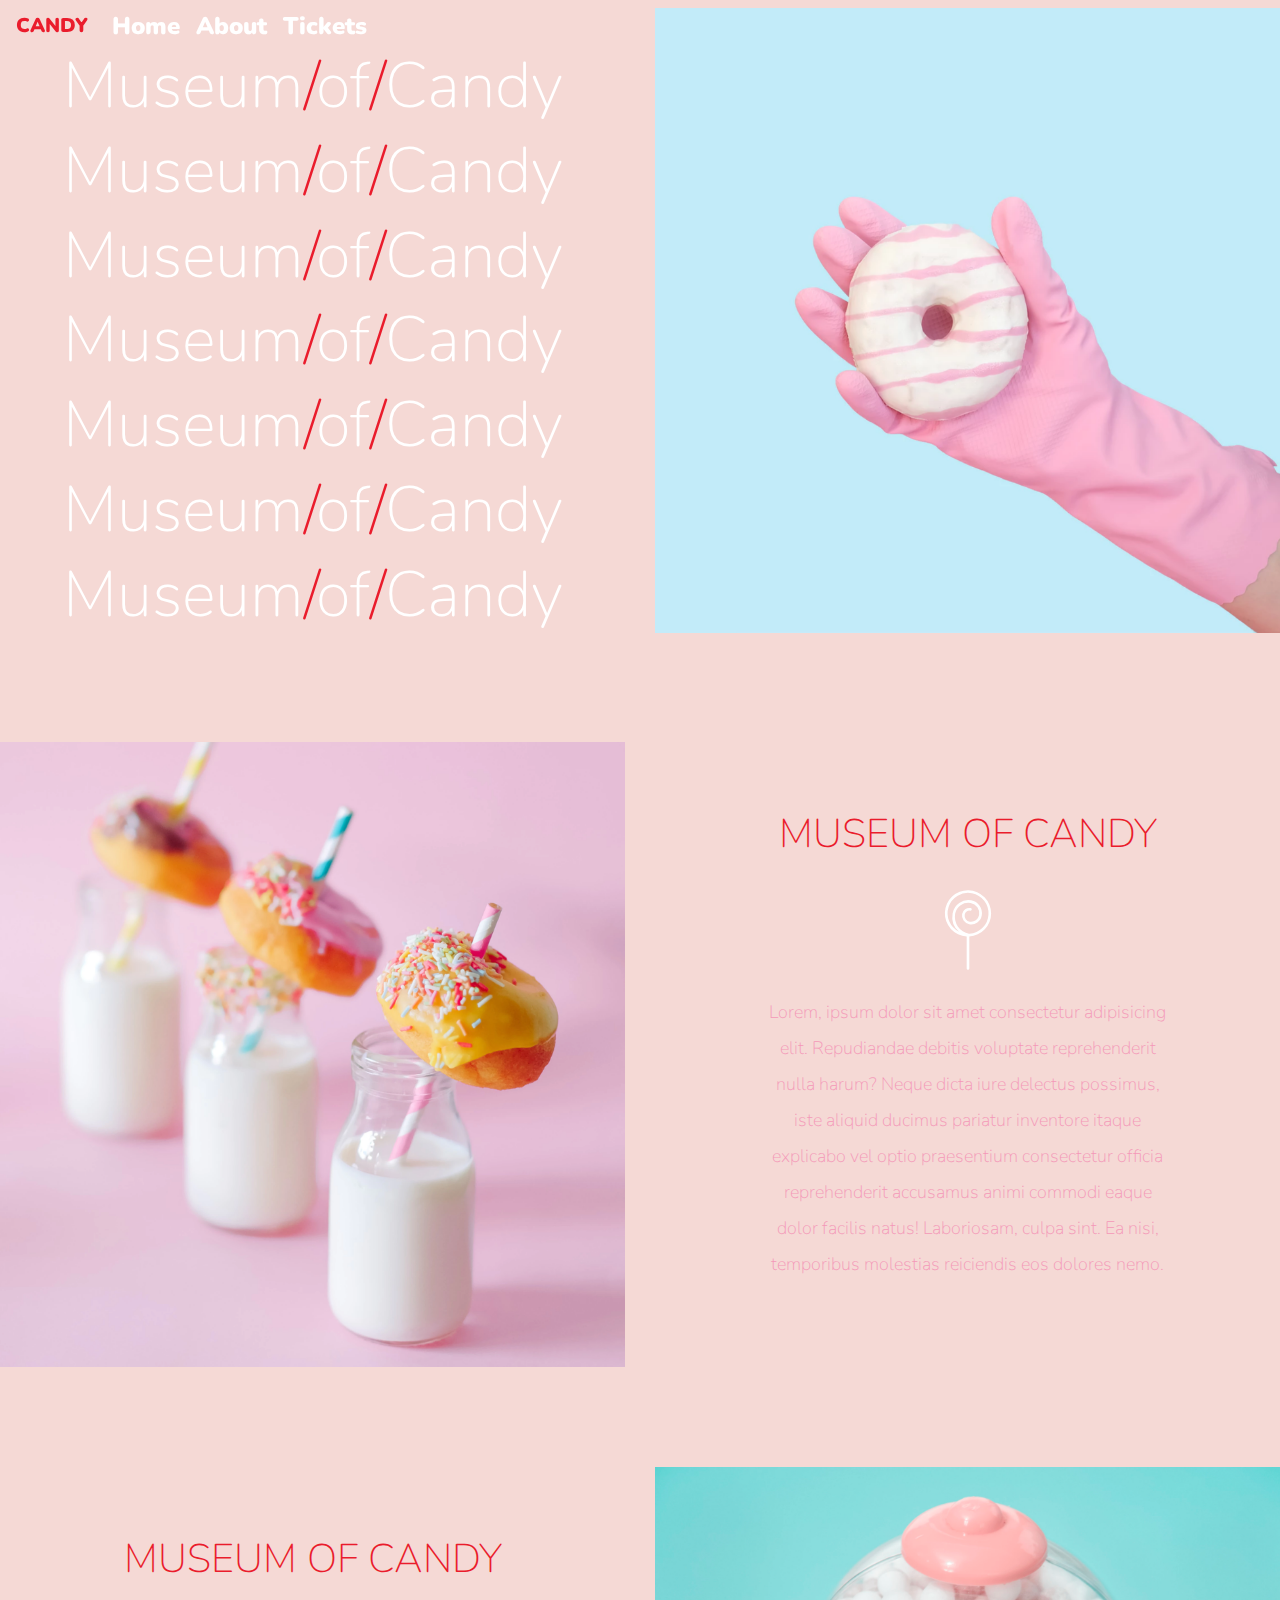
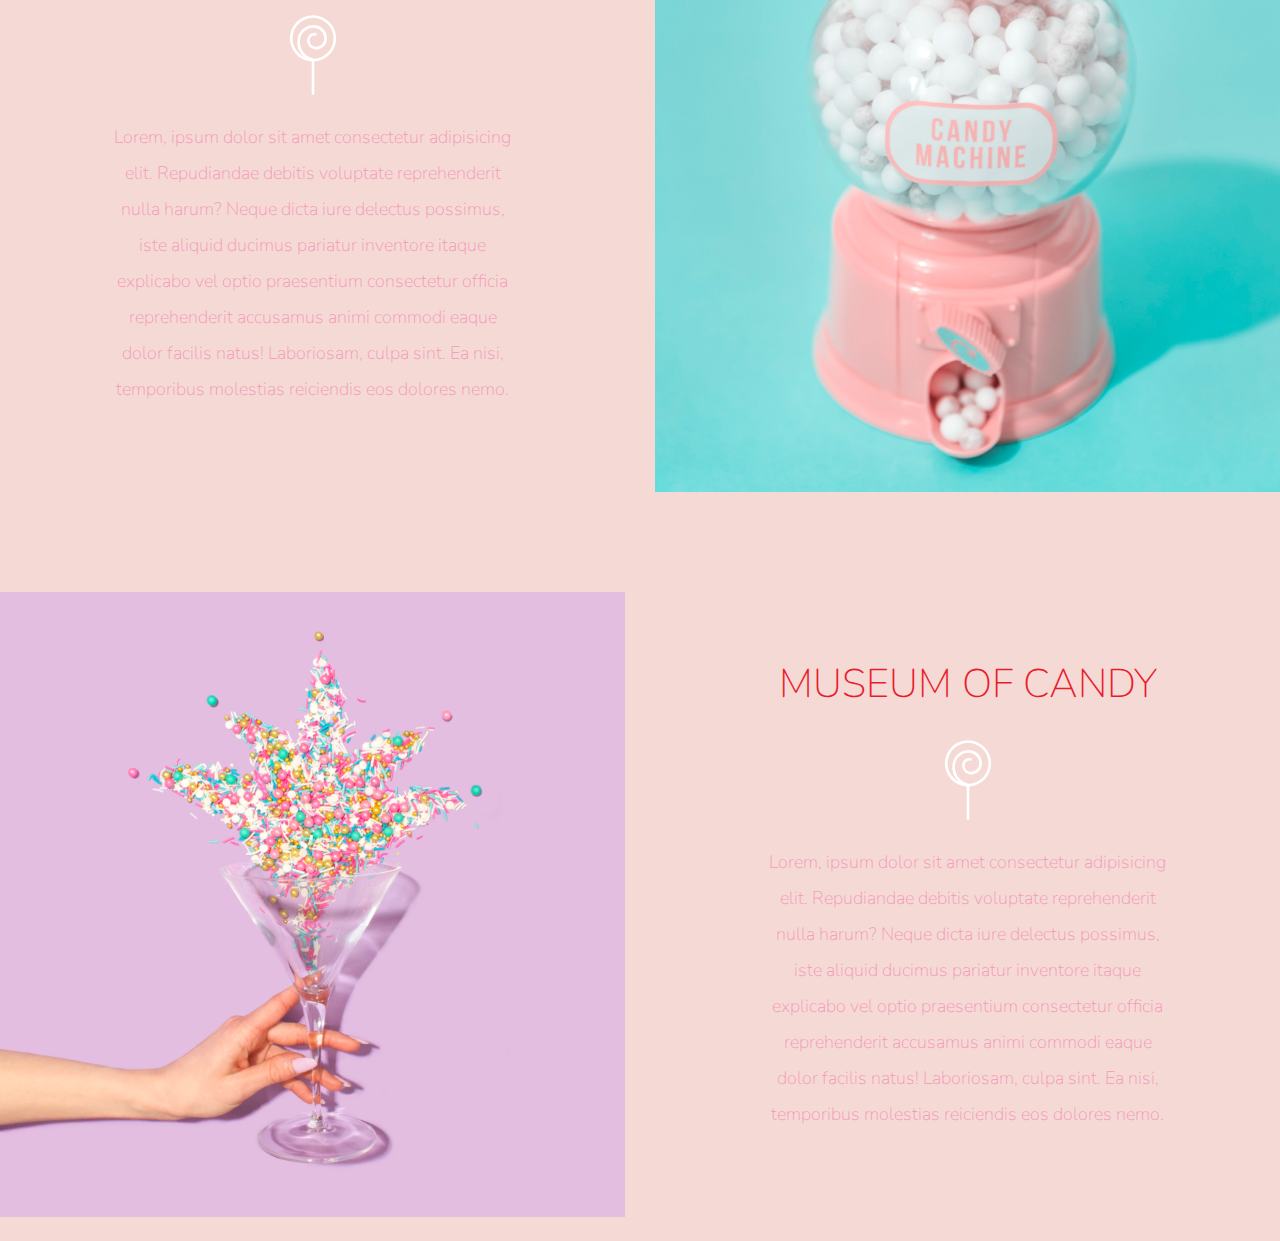
<file: index.html>
<link href="https://fonts.googleapis.com/css?family=Nunito:200,300,400,700&display=swap" rel="stylesheet">

    <!-- Bootstrap CSS -->
    <link rel="stylesheet" href="https://stackpath.bootstrapcdn.com/bootstrap/4.3.1/css/bootstrap.min.css" integrity="sha384-ggOyR0iXCbMQv3Xipma34MD+dH/1fQ784/j6cY/iJTQUOhcWr7x9JvoRxT2MZw1T" crossorigin="anonymous">

    <!-- custom CSS  -->
    <link rel="stylesheet" href="app.css">

    <title>Museum of Candy</title>
  </head>
  <body>

        <!-- #navLinks -->
    <nav id="mainNavbar" class="navbar navbar-expand-md navbar-dark py-0 fixed-top">
        <a class="navbar-brand" href="#">CANDY</a>
        <button class="navbar-toggler" type="button" data-toggle="collapse" data-target="#navLinks" aria-controls="navbarSupportedContent" aria-expanded="false" aria-label="Toggle navigation">
            <span class="navbar-toggler-icon"></span>
        </button>        
        <div class="collapse navbar-collapse" id="navLinks">
            <ul class="navbar-nav">
                <li class="nav-item">
                    <a class="nav-link" href="#">Home</a>
                </li>
                <li class="nav-item">
                    <a class="nav-link" href="#">About</a>
                </li>
                <li class="nav-item">
                    <a class="nav-link" href="#">Tickets</a>
                </li>
            </ul>
              
        </div>
    </nav>

    <section class="container-fluid px-0">
        <div class="row align-items-center">
            <div class="col-lg-6">
                <div id="headingGroup" class="text-white text-center d-none d-lg-block mt-5">
                        <h1 class="display-2">Museum<span>/</span>of<span>/</span>Candy</h1>
                        <h1 class="display-2">Museum<span>/</span>of<span>/</span>Candy</h1>
                        <h1 class="display-2">Museum<span>/</span>of<span>/</span>Candy</h1>
                        <h1 class="display-2">Museum<span>/</span>of<span>/</span>Candy</h1>
                        <h1 class="display-2">Museum<span>/</span>of<span>/</span>Candy</h1>
                        <h1 class="display-2">Museum<span>/</span>of<span>/</span>Candy</h1>
                        <h1 class="display-2">Museum<span>/</span>of<span>/</span>Candy</h1>
                </div>
            </div>
            <div class="col-lg-6">
                <img class="img-fluid" src="imgs/hand2.png" alt="">
            </div>
        </div>
    </section>

    <section class="container-fluid px-0">
        <div class="row align-items-center content">
            <div class="col-md-6 order-2 order-md-1">
                <img src="imgs/milk.png" class="img-fluid" alt="">
            </div>
            <div class="col-md-6 text-center order-1 order-md-2">
                <div class="row justify-content-center">
                    <div class="col-10 col-lg-8 blurb mb-3 mb-md-0">
                        <h2>MUSEUM OF CANDY</h2>
                        <img src="imgs/lolli_icon.png" alt="" class="d-none d-md-inline">
                        <p class="lead">Lorem, ipsum dolor sit amet consectetur adipisicing elit. Repudiandae debitis voluptate reprehenderit nulla harum? Neque dicta iure delectus possimus, iste aliquid ducimus pariatur inventore itaque explicabo vel optio praesentium consectetur officia reprehenderit accusamus animi commodi eaque dolor facilis natus! Laboriosam, culpa sint. Ea nisi, temporibus molestias reiciendis eos dolores nemo.</p>
                    </div>
                </div>
            </div>
        </div>

        <div class="row align-items-center content">
            <div class="col-md-6 text-center">
                <div class="row justify-content-center">
                    <div class="col-10 col-lg-8 blurb mb-3 mb-md-0">
                        <h2>MUSEUM OF CANDY</h2>
                        <img src="imgs/lolli_icon.png" alt="" class="d-none d-md-inline">
                        <p class="lead">Lorem, ipsum dolor sit amet consectetur adipisicing elit. Repudiandae debitis voluptate reprehenderit nulla harum? Neque dicta iure delectus possimus, iste aliquid ducimus pariatur inventore itaque explicabo vel optio praesentium consectetur officia reprehenderit accusamus animi commodi eaque dolor facilis natus! Laboriosam, culpa sint. Ea nisi, temporibus molestias reiciendis eos dolores nemo.</p>
                    </div>
                </div>
            </div>
            <div class="col-md-6">
                <img src="imgs/gumball.png" class="img-fluid" alt="">
            </div>
        </div>

        <div class="row align-items-center content mb-4">
            <div class="col-md-6 order-2 order-md-1">
                <img src="imgs/sprinkles.png" class="img-fluid" alt="">
            </div>
            <div class="col-md-6 text-center order-1 order-md-2">
                <div class="row justify-content-center">
                    <div class="col-10 col-lg-8 blurb mb-3 mb-md-0">
                        <h2>MUSEUM OF CANDY</h2>
                        <img src="imgs/lolli_icon.png" alt="" class="d-none d-md-inline">
                        <p class="lead">Lorem, ipsum dolor sit amet consectetur adipisicing elit. Repudiandae debitis voluptate reprehenderit nulla harum? Neque dicta iure delectus possimus, iste aliquid ducimus pariatur inventore itaque explicabo vel optio praesentium consectetur officia reprehenderit accusamus animi commodi eaque dolor facilis natus! Laboriosam, culpa sint. Ea nisi, temporibus molestias reiciendis eos dolores nemo.</p>
                    </div>
                </div>
            </div>
        </div>
    </section>

    <!-- this is another option to center the colum inside another colum -->
    <!-- <section class="container-fluid px-0">
            <div class="row align-items-center">
                <div class="col-md-6">
                    <img src="imgs/milk.png" class="img-fluid" alt="">
                </div>
                <div class="col-md-6 text-center">
                    <div class="row">
                        <div class="col-1"></div>
                        <div class="col-10">
                            <h2>MUSEUM OF CANDY</h2>
                            <img src="imgs/lolli_icon.png" alt="">
                            <p class="lead">Lorem, ipsum dolor sit amet consectetur adipisicing elit. Repudiandae debitis voluptate reprehenderit nulla harum? Neque dicta iure delectus possimus, iste aliquid ducimus pariatur inventore itaque explicabo vel optio praesentium consectetur officia reprehenderit accusamus animi commodi eaque dolor facilis natus! Laboriosam, culpa sint. Ea nisi, temporibus molestias reiciendis eos dolores nemo.</p>
                        </div>
                        <div class="col-1"></div>
                    </div>
                </div>
            </div>
        </section> -->


    <!-- Optional JavaScript -->
    <!-- jQuery first, then Popper.js, then Bootstrap JS -->
    <script src="https://code.jquery.com/jquery-3.3.1.slim.min.js" integrity="sha384-q8i/X+965DzO0rT7abK41JStQIAqVgRVzpbzo5smXKp4YfRvH+8abtTE1Pi6jizo" crossorigin="anonymous"></script>
    <script src="https://cdnjs.cloudflare.com/ajax/libs/popper.js/1.14.7/umd/popper.min.js" integrity="sha384-UO2eT0CpHqdSJQ6hJty5KVphtPhzWj9WO1clHTMGa3JDZwrnQq4sF86dIHNDz0W1" crossorigin="anonymous"></script>
    <script src="https://stackpath.bootstrapcdn.com/bootstrap/4.3.1/js/bootstrap.min.js" integrity="sha384-JjSmVgyd0p3pXB1rRibZUAYoIIy6OrQ6VrjIEaFf/nJGzIxFDsf4x0xIM+B07jRM" crossorigin="anonymous"></script>

    <script>
        $(function () {
            $(document).scroll(function () {
                var $nav = $("#mainNavbar");
                $nav.toggleClass("scrolled", $(this).scrollTop() > $nav.height());
            });
        });
    </script>
</html>
</file>
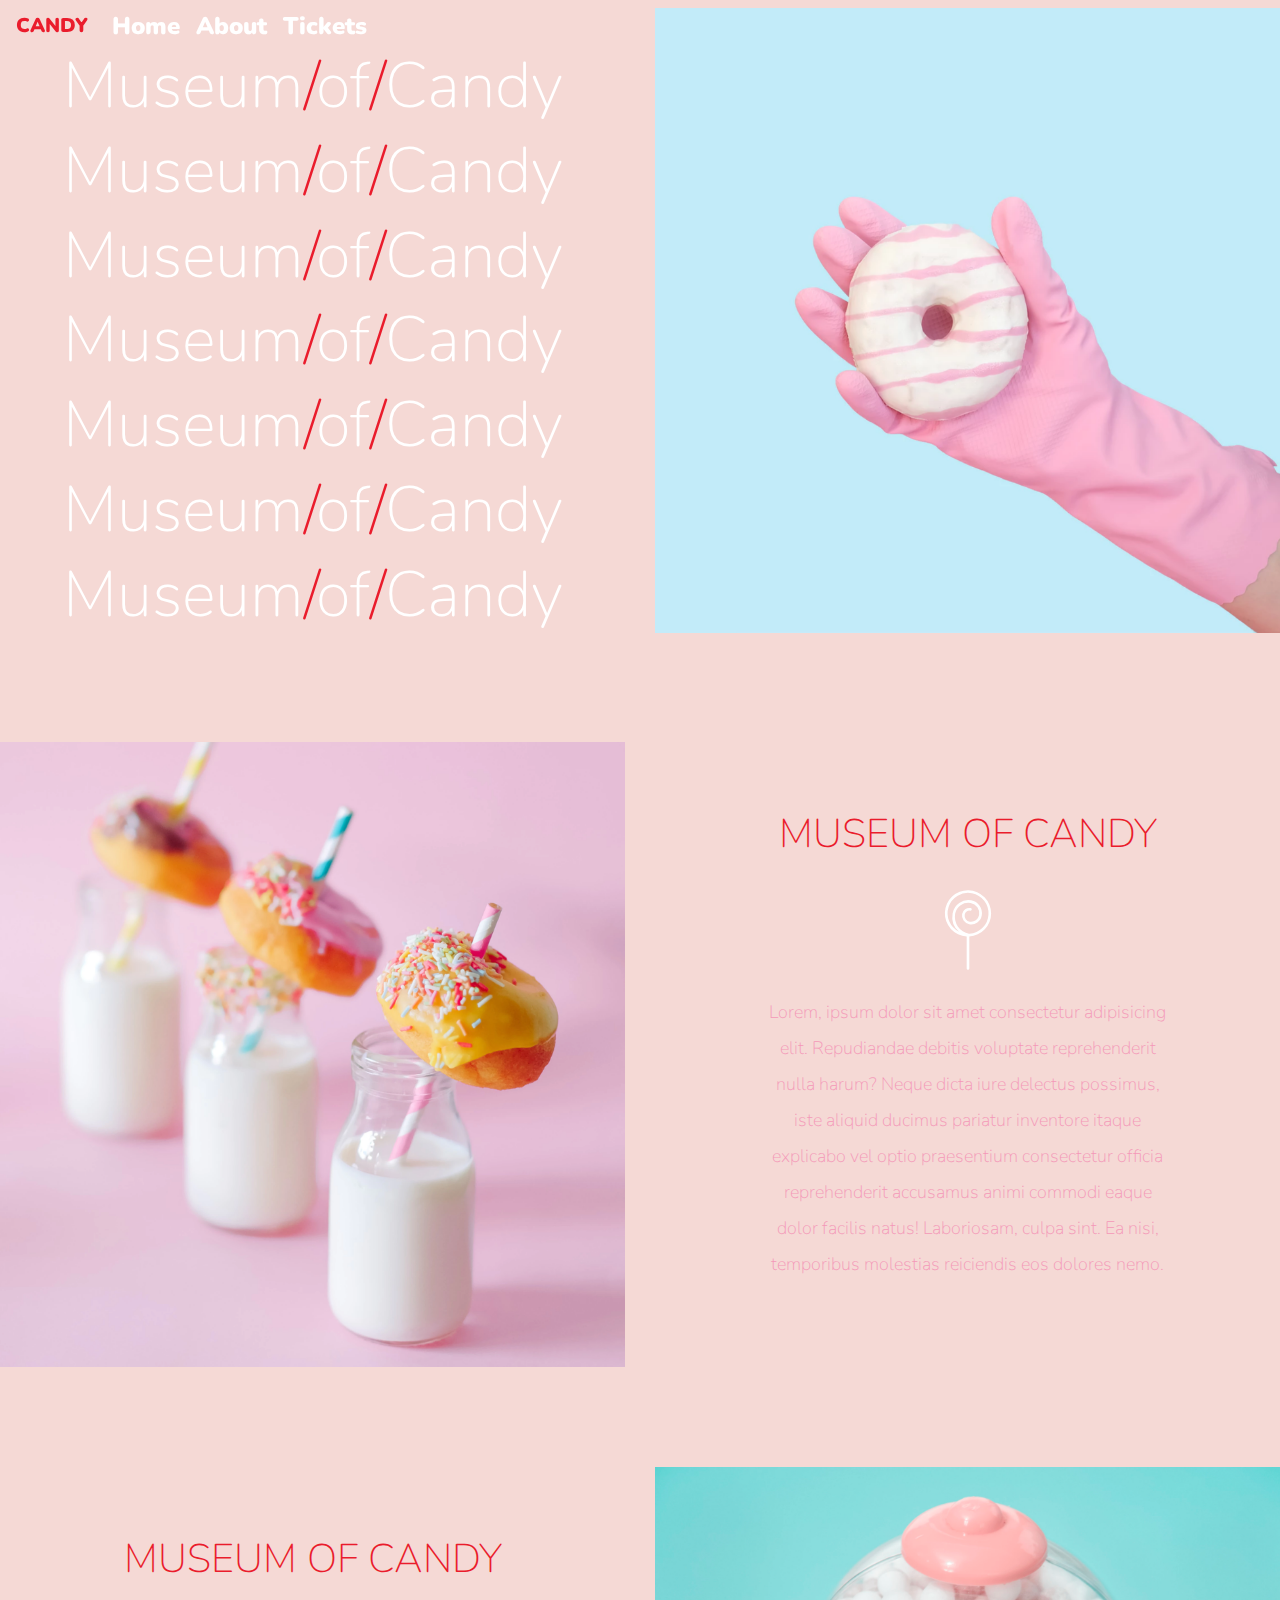
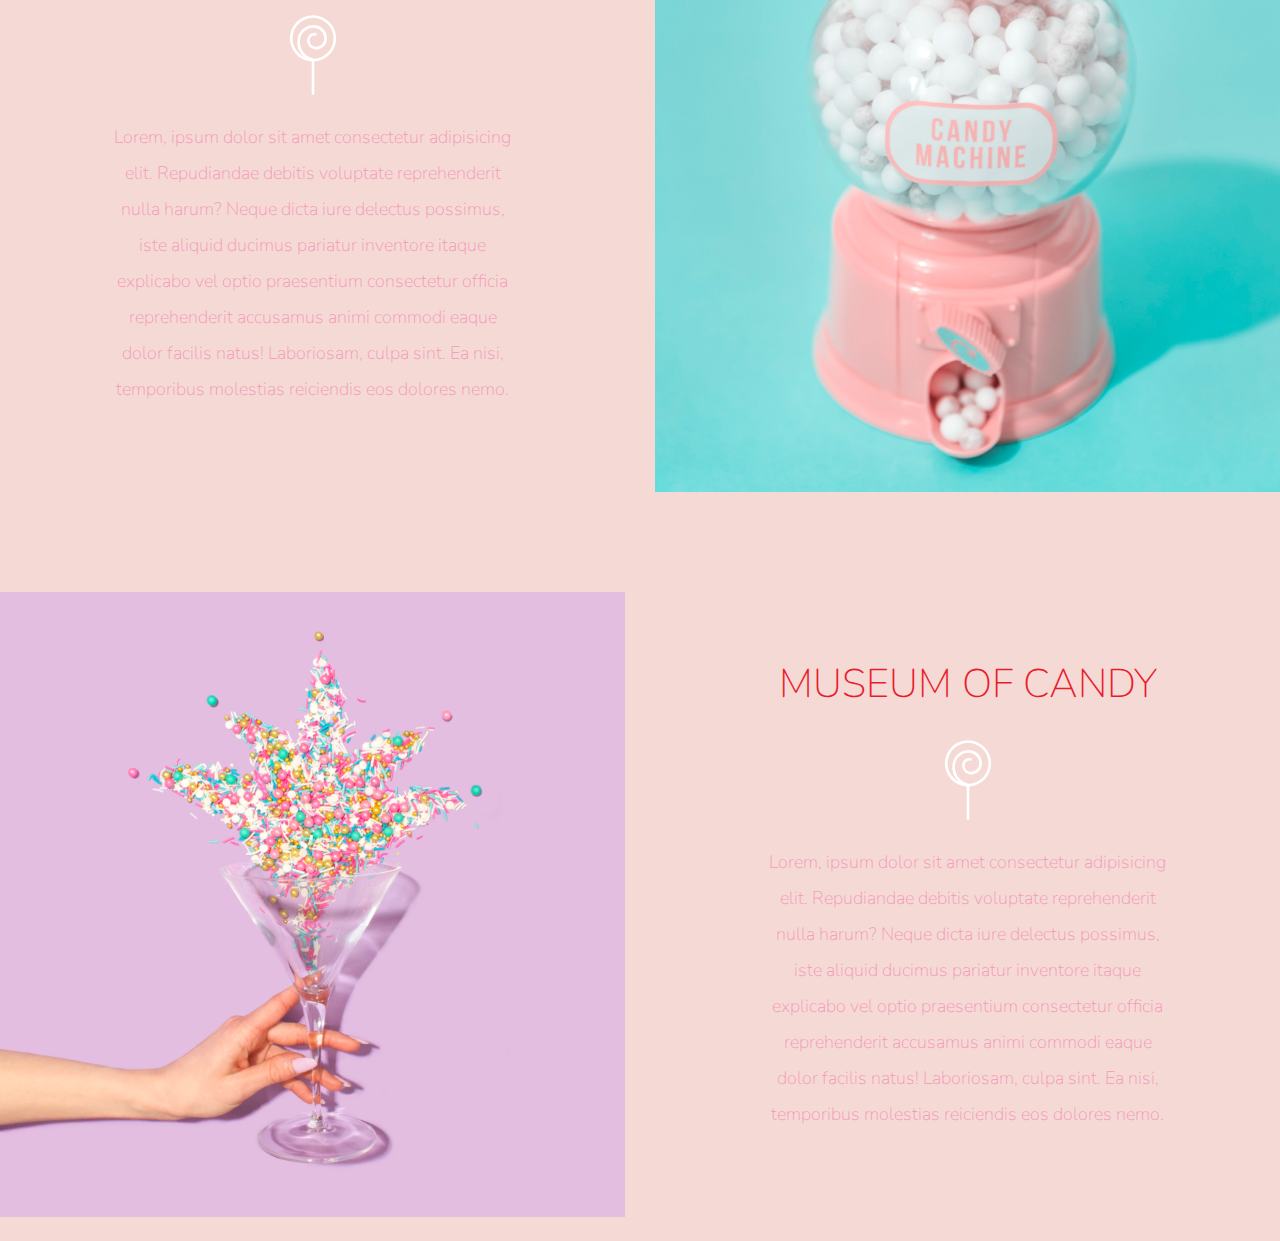
<file: Index.html>
<!doctype html>
<html lang="en">
  <head>
    <!-- Required meta tags -->
    <meta charset="utf-8">
    <meta name="viewport" content="width=device-width, initial-scale=1, shrink-to-fit=no">

    <link href="https://fonts.googleapis.com/css?family=Nunito:200,300,400,700&display=swap" rel="stylesheet">

    <!-- Bootstrap CSS -->
    <link rel="stylesheet" href="https://stackpath.bootstrapcdn.com/bootstrap/4.3.1/css/bootstrap.min.css" integrity="sha384-ggOyR0iXCbMQv3Xipma34MD+dH/1fQ784/j6cY/iJTQUOhcWr7x9JvoRxT2MZw1T" crossorigin="anonymous">

    <!-- custom CSS  -->
    <link rel="stylesheet" href="app.css">

    <title>Museum of Candy</title>
  </head>
  <body>

        <!-- #navLinks -->
    <nav id="mainNavbar" class="navbar navbar-expand-md navbar-dark py-0 fixed-top">
        <a class="navbar-brand" href="#">CANDY</a>
        <button class="navbar-toggler" type="button" data-toggle="collapse" data-target="#navLinks" aria-controls="navbarSupportedContent" aria-expanded="false" aria-label="Toggle navigation">
            <span class="navbar-toggler-icon"></span>
        </button>        
        <div class="collapse navbar-collapse" id="navLinks">
            <ul class="navbar-nav">
                <li class="nav-item">
                    <a class="nav-link" href="#">Home</a>
                </li>
                <li class="nav-item">
                    <a class="nav-link" href="#">About</a>
                </li>
                <li class="nav-item">
                    <a class="nav-link" href="#">Tickets</a>
                </li>
            </ul>
              
        </div>
    </nav>

    <section class="container-fluid px-0">
        <div class="row align-items-center">
            <div class="col-lg-6">
                <div id="headingGroup" class="text-white text-center d-none d-lg-block mt-5">
                        <h1 class="display-2">Museum<span>/</span>of<span>/</span>Candy</h1>
                        <h1 class="display-2">Museum<span>/</span>of<span>/</span>Candy</h1>
                        <h1 class="display-2">Museum<span>/</span>of<span>/</span>Candy</h1>
                        <h1 class="display-2">Museum<span>/</span>of<span>/</span>Candy</h1>
                        <h1 class="display-2">Museum<span>/</span>of<span>/</span>Candy</h1>
                        <h1 class="display-2">Museum<span>/</span>of<span>/</span>Candy</h1>
                        <h1 class="display-2">Museum<span>/</span>of<span>/</span>Candy</h1>
                </div>
            </div>
            <div class="col-lg-6">
                <img class="img-fluid" src="imgs/hand2.png" alt="">
            </div>
        </div>
    </section>

    <section class="container-fluid px-0">
        <div class="row align-items-center content">
            <div class="col-md-6 order-2 order-md-1">
                <img src="imgs/milk.png" class="img-fluid" alt="">
            </div>
            <div class="col-md-6 text-center order-1 order-md-2">
                <div class="row justify-content-center">
                    <div class="col-10 col-lg-8 blurb mb-3 mb-md-0">
                        <h2>MUSEUM OF CANDY</h2>
                        <img src="imgs/lolli_icon.png" alt="" class="d-none d-md-inline">
                        <p class="lead">Lorem, ipsum dolor sit amet consectetur adipisicing elit. Repudiandae debitis voluptate reprehenderit nulla harum? Neque dicta iure delectus possimus, iste aliquid ducimus pariatur inventore itaque explicabo vel optio praesentium consectetur officia reprehenderit accusamus animi commodi eaque dolor facilis natus! Laboriosam, culpa sint. Ea nisi, temporibus molestias reiciendis eos dolores nemo.</p>
                    </div>
                </div>
            </div>
        </div>

        <div class="row align-items-center content">
            <div class="col-md-6 text-center">
                <div class="row justify-content-center">
                    <div class="col-10 col-lg-8 blurb mb-3 mb-md-0">
                        <h2>MUSEUM OF CANDY</h2>
                        <img src="imgs/lolli_icon.png" alt="" class="d-none d-md-inline">
                        <p class="lead">Lorem, ipsum dolor sit amet consectetur adipisicing elit. Repudiandae debitis voluptate reprehenderit nulla harum? Neque dicta iure delectus possimus, iste aliquid ducimus pariatur inventore itaque explicabo vel optio praesentium consectetur officia reprehenderit accusamus animi commodi eaque dolor facilis natus! Laboriosam, culpa sint. Ea nisi, temporibus molestias reiciendis eos dolores nemo.</p>
                    </div>
                </div>
            </div>
            <div class="col-md-6">
                <img src="imgs/gumball.png" class="img-fluid" alt="">
            </div>
        </div>

        <div class="row align-items-center content mb-4">
            <div class="col-md-6 order-2 order-md-1">
                <img src="imgs/sprinkles.png" class="img-fluid" alt="">
            </div>
            <div class="col-md-6 text-center order-1 order-md-2">
                <div class="row justify-content-center">
                    <div class="col-10 col-lg-8 blurb mb-3 mb-md-0">
                        <h2>MUSEUM OF CANDY</h2>
                        <img src="imgs/lolli_icon.png" alt="" class="d-none d-md-inline">
                        <p class="lead">Lorem, ipsum dolor sit amet consectetur adipisicing elit. Repudiandae debitis voluptate reprehenderit nulla harum? Neque dicta iure delectus possimus, iste aliquid ducimus pariatur inventore itaque explicabo vel optio praesentium consectetur officia reprehenderit accusamus animi commodi eaque dolor facilis natus! Laboriosam, culpa sint. Ea nisi, temporibus molestias reiciendis eos dolores nemo.</p>
                    </div>
                </div>
            </div>
        </div>
    </section>

    <!-- this is another option to center the colum inside another colum -->
    <!-- <section class="container-fluid px-0">
            <div class="row align-items-center">
                <div class="col-md-6">
                    <img src="imgs/milk.png" class="img-fluid" alt="">
                </div>
                <div class="col-md-6 text-center">
                    <div class="row">
                        <div class="col-1"></div>
                        <div class="col-10">
                            <h2>MUSEUM OF CANDY</h2>
                            <img src="imgs/lolli_icon.png" alt="">
                            <p class="lead">Lorem, ipsum dolor sit amet consectetur adipisicing elit. Repudiandae debitis voluptate reprehenderit nulla harum? Neque dicta iure delectus possimus, iste aliquid ducimus pariatur inventore itaque explicabo vel optio praesentium consectetur officia reprehenderit accusamus animi commodi eaque dolor facilis natus! Laboriosam, culpa sint. Ea nisi, temporibus molestias reiciendis eos dolores nemo.</p>
                        </div>
                        <div class="col-1"></div>
                    </div>
                </div>
            </div>
        </section> -->


    <!-- Optional JavaScript -->
    <!-- jQuery first, then Popper.js, then Bootstrap JS -->
    <script src="https://code.jquery.com/jquery-3.3.1.slim.min.js" integrity="sha384-q8i/X+965DzO0rT7abK41JStQIAqVgRVzpbzo5smXKp4YfRvH+8abtTE1Pi6jizo" crossorigin="anonymous"></script>
    <script src="https://cdnjs.cloudflare.com/ajax/libs/popper.js/1.14.7/umd/popper.min.js" integrity="sha384-UO2eT0CpHqdSJQ6hJty5KVphtPhzWj9WO1clHTMGa3JDZwrnQq4sF86dIHNDz0W1" crossorigin="anonymous"></script>
    <script src="https://stackpath.bootstrapcdn.com/bootstrap/4.3.1/js/bootstrap.min.js" integrity="sha384-JjSmVgyd0p3pXB1rRibZUAYoIIy6OrQ6VrjIEaFf/nJGzIxFDsf4x0xIM+B07jRM" crossorigin="anonymous"></script>

    <script>
        $(function () {
            $(document).scroll(function () {
                var $nav = $("#mainNavbar");
                $nav.toggleClass("scrolled", $(this).scrollTop() > $nav.height());
            });
        });
    </script>
  </body>
</html>
</file>
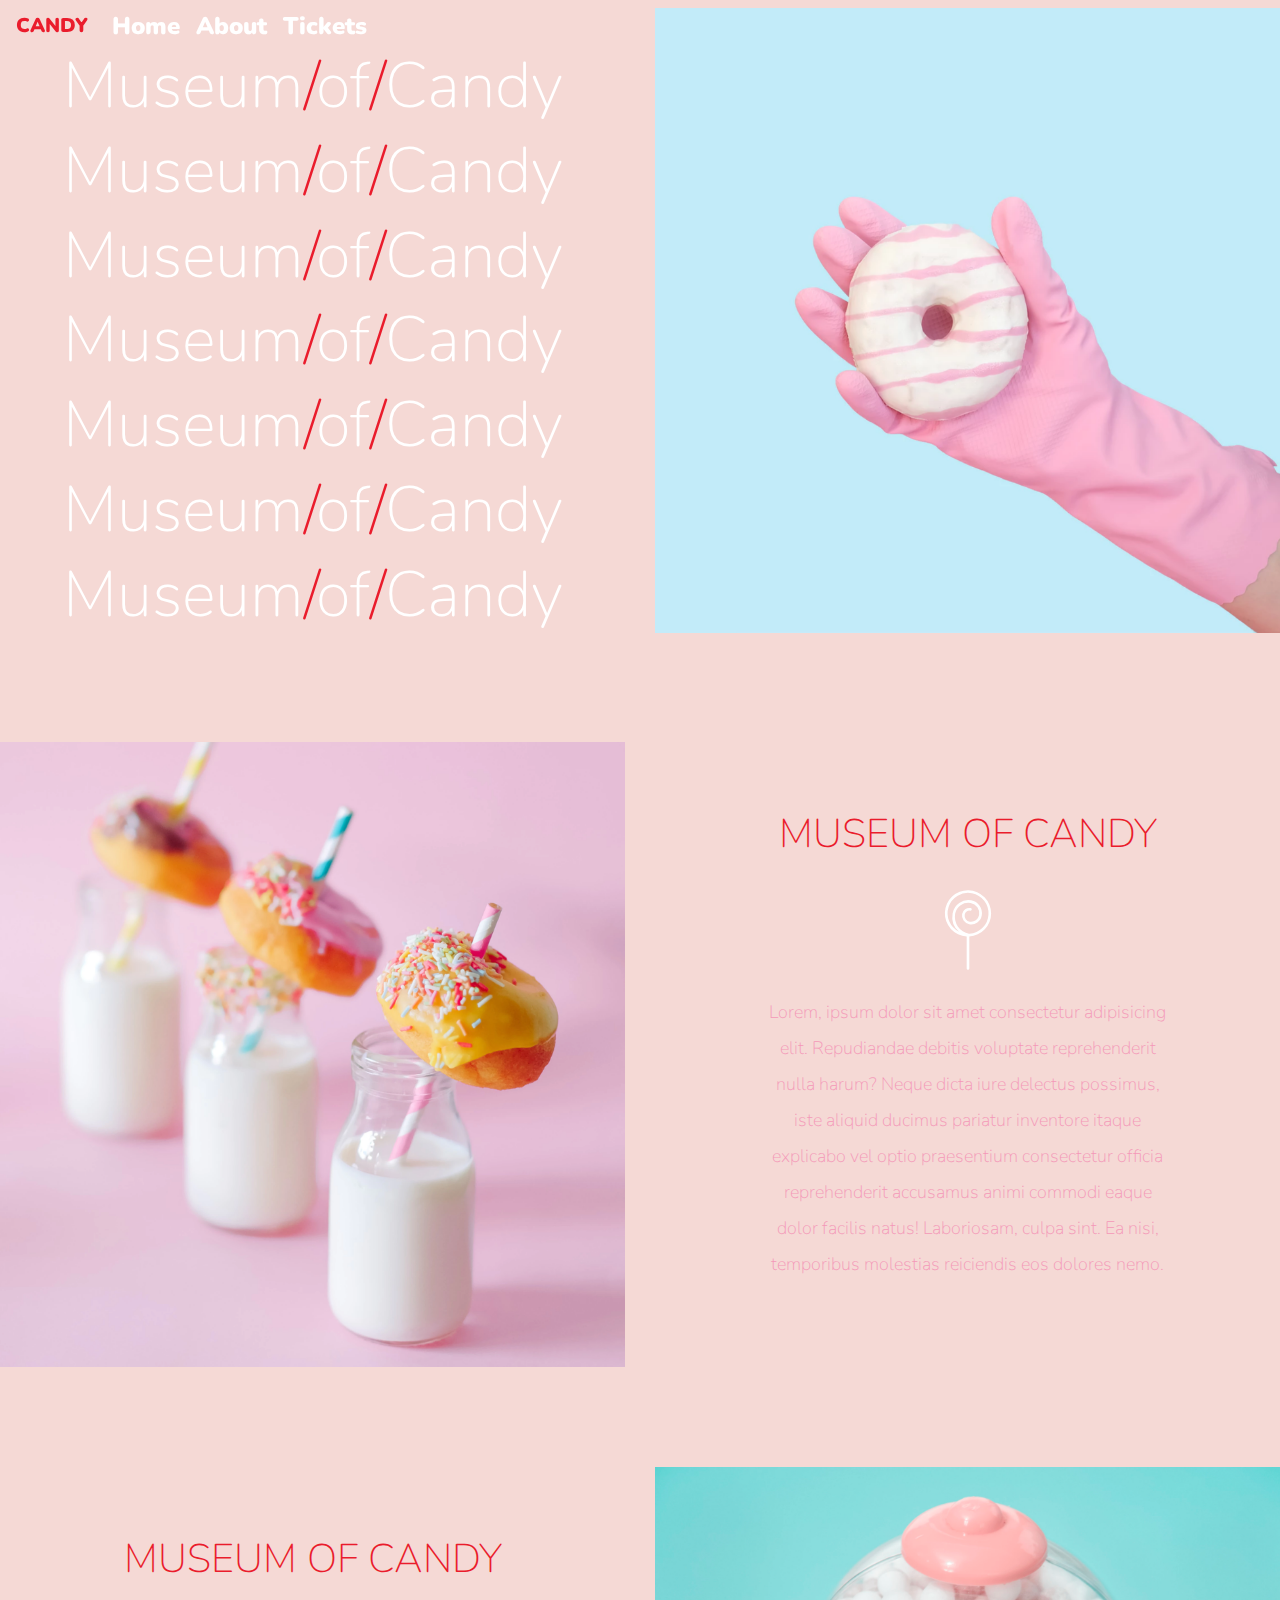
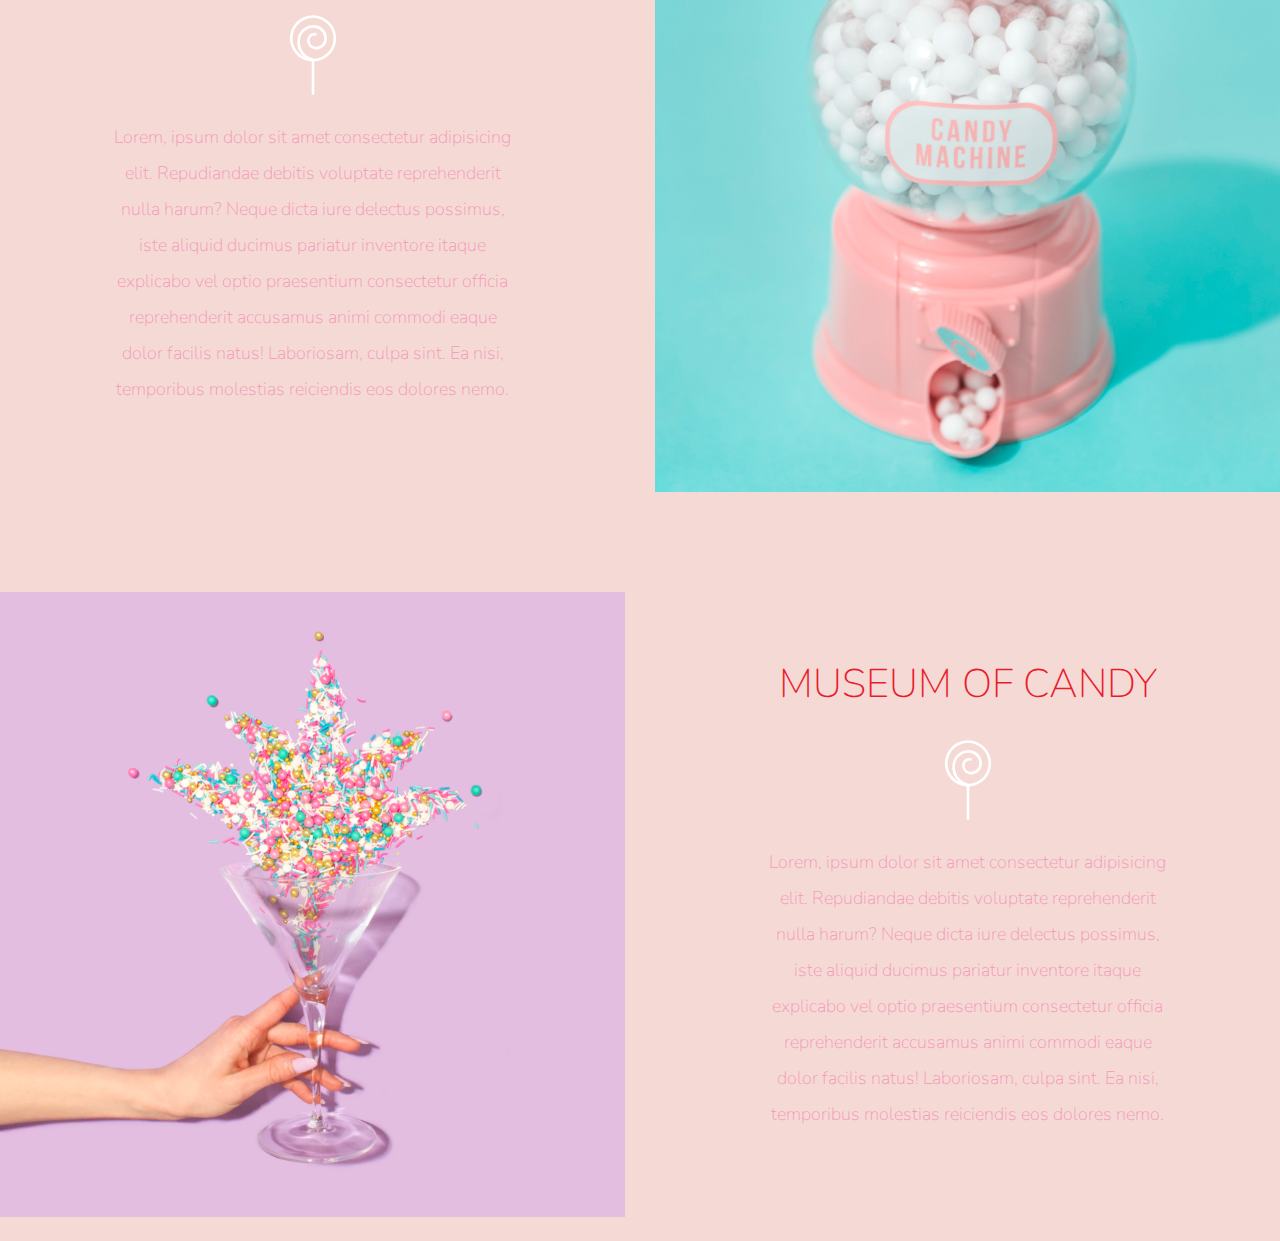
<file: Museum-Candy.html>
<!doctype html>
<html lang="en">
  <head>
    <!-- Required meta tags -->
    <meta charset="utf-8">
    <meta name="viewport" content="width=device-width, initial-scale=1, shrink-to-fit=no">

    <link href="https://fonts.googleapis.com/css?family=Nunito:200,300,400,700&display=swap" rel="stylesheet">

    <!-- Bootstrap CSS -->
    <link rel="stylesheet" href="https://stackpath.bootstrapcdn.com/bootstrap/4.3.1/css/bootstrap.min.css" integrity="sha384-ggOyR0iXCbMQv3Xipma34MD+dH/1fQ784/j6cY/iJTQUOhcWr7x9JvoRxT2MZw1T" crossorigin="anonymous">

    <!-- custom CSS  -->
    <link rel="stylesheet" href="app.css">

    <title>Museum of Candy</title>
  </head>
  <body>

        <!-- #navLinks -->
    <nav id="mainNavbar" class="navbar navbar-expand-md navbar-dark py-0 fixed-top">
        <a class="navbar-brand" href="#">CANDY</a>
        <button class="navbar-toggler" type="button" data-toggle="collapse" data-target="#navLinks" aria-controls="navbarSupportedContent" aria-expanded="false" aria-label="Toggle navigation">
            <span class="navbar-toggler-icon"></span>
        </button>        
        <div class="collapse navbar-collapse" id="navLinks">
            <ul class="navbar-nav">
                <li class="nav-item">
                    <a class="nav-link" href="#">Home</a>
                </li>
                <li class="nav-item">
                    <a class="nav-link" href="#">About</a>
                </li>
                <li class="nav-item">
                    <a class="nav-link" href="#">Tickets</a>
                </li>
            </ul>
              
        </div>
    </nav>

    <section class="container-fluid px-0">
        <div class="row align-items-center">
            <div class="col-lg-6">
                <div id="headingGroup" class="text-white text-center d-none d-lg-block mt-5">
                        <h1 class="display-2">Museum<span>/</span>of<span>/</span>Candy</h1>
                        <h1 class="display-2">Museum<span>/</span>of<span>/</span>Candy</h1>
                        <h1 class="display-2">Museum<span>/</span>of<span>/</span>Candy</h1>
                        <h1 class="display-2">Museum<span>/</span>of<span>/</span>Candy</h1>
                        <h1 class="display-2">Museum<span>/</span>of<span>/</span>Candy</h1>
                        <h1 class="display-2">Museum<span>/</span>of<span>/</span>Candy</h1>
                        <h1 class="display-2">Museum<span>/</span>of<span>/</span>Candy</h1>
                </div>
            </div>
            <div class="col-lg-6">
                <img class="img-fluid" src="imgs/hand2.png" alt="">
            </div>
        </div>
    </section>

    <section class="container-fluid px-0">
        <div class="row align-items-center content">
            <div class="col-md-6 order-2 order-md-1">
                <img src="imgs/milk.png" class="img-fluid" alt="">
            </div>
            <div class="col-md-6 text-center order-1 order-md-2">
                <div class="row justify-content-center">
                    <div class="col-10 col-lg-8 blurb mb-3 mb-md-0">
                        <h2>MUSEUM OF CANDY</h2>
                        <img src="imgs/lolli_icon.png" alt="" class="d-none d-md-inline">
                        <p class="lead">Lorem, ipsum dolor sit amet consectetur adipisicing elit. Repudiandae debitis voluptate reprehenderit nulla harum? Neque dicta iure delectus possimus, iste aliquid ducimus pariatur inventore itaque explicabo vel optio praesentium consectetur officia reprehenderit accusamus animi commodi eaque dolor facilis natus! Laboriosam, culpa sint. Ea nisi, temporibus molestias reiciendis eos dolores nemo.</p>
                    </div>
                </div>
            </div>
        </div>

        <div class="row align-items-center content">
            <div class="col-md-6 text-center">
                <div class="row justify-content-center">
                    <div class="col-10 col-lg-8 blurb mb-3 mb-md-0">
                        <h2>MUSEUM OF CANDY</h2>
                        <img src="imgs/lolli_icon.png" alt="" class="d-none d-md-inline">
                        <p class="lead">Lorem, ipsum dolor sit amet consectetur adipisicing elit. Repudiandae debitis voluptate reprehenderit nulla harum? Neque dicta iure delectus possimus, iste aliquid ducimus pariatur inventore itaque explicabo vel optio praesentium consectetur officia reprehenderit accusamus animi commodi eaque dolor facilis natus! Laboriosam, culpa sint. Ea nisi, temporibus molestias reiciendis eos dolores nemo.</p>
                    </div>
                </div>
            </div>
            <div class="col-md-6">
                <img src="imgs/gumball.png" class="img-fluid" alt="">
            </div>
        </div>

        <div class="row align-items-center content mb-4">
            <div class="col-md-6 order-2 order-md-1">
                <img src="imgs/sprinkles.png" class="img-fluid" alt="">
            </div>
            <div class="col-md-6 text-center order-1 order-md-2">
                <div class="row justify-content-center">
                    <div class="col-10 col-lg-8 blurb mb-3 mb-md-0">
                        <h2>MUSEUM OF CANDY</h2>
                        <img src="imgs/lolli_icon.png" alt="" class="d-none d-md-inline">
                        <p class="lead">Lorem, ipsum dolor sit amet consectetur adipisicing elit. Repudiandae debitis voluptate reprehenderit nulla harum? Neque dicta iure delectus possimus, iste aliquid ducimus pariatur inventore itaque explicabo vel optio praesentium consectetur officia reprehenderit accusamus animi commodi eaque dolor facilis natus! Laboriosam, culpa sint. Ea nisi, temporibus molestias reiciendis eos dolores nemo.</p>
                    </div>
                </div>
            </div>
        </div>
    </section>

    <!-- this is another option to center the colum inside another colum -->
    <!-- <section class="container-fluid px-0">
            <div class="row align-items-center">
                <div class="col-md-6">
                    <img src="imgs/milk.png" class="img-fluid" alt="">
                </div>
                <div class="col-md-6 text-center">
                    <div class="row">
                        <div class="col-1"></div>
                        <div class="col-10">
                            <h2>MUSEUM OF CANDY</h2>
                            <img src="imgs/lolli_icon.png" alt="">
                            <p class="lead">Lorem, ipsum dolor sit amet consectetur adipisicing elit. Repudiandae debitis voluptate reprehenderit nulla harum? Neque dicta iure delectus possimus, iste aliquid ducimus pariatur inventore itaque explicabo vel optio praesentium consectetur officia reprehenderit accusamus animi commodi eaque dolor facilis natus! Laboriosam, culpa sint. Ea nisi, temporibus molestias reiciendis eos dolores nemo.</p>
                        </div>
                        <div class="col-1"></div>
                    </div>
                </div>
            </div>
        </section> -->


    <!-- Optional JavaScript -->
    <!-- jQuery first, then Popper.js, then Bootstrap JS -->
    <script src="https://code.jquery.com/jquery-3.3.1.slim.min.js" integrity="sha384-q8i/X+965DzO0rT7abK41JStQIAqVgRVzpbzo5smXKp4YfRvH+8abtTE1Pi6jizo" crossorigin="anonymous"></script>
    <script src="https://cdnjs.cloudflare.com/ajax/libs/popper.js/1.14.7/umd/popper.min.js" integrity="sha384-UO2eT0CpHqdSJQ6hJty5KVphtPhzWj9WO1clHTMGa3JDZwrnQq4sF86dIHNDz0W1" crossorigin="anonymous"></script>
    <script src="https://stackpath.bootstrapcdn.com/bootstrap/4.3.1/js/bootstrap.min.js" integrity="sha384-JjSmVgyd0p3pXB1rRibZUAYoIIy6OrQ6VrjIEaFf/nJGzIxFDsf4x0xIM+B07jRM" crossorigin="anonymous"></script>

    <script>
        $(function () {
            $(document).scroll(function () {
                var $nav = $("#mainNavbar");
                $nav.toggleClass("scrolled", $(this).scrollTop() > $nav.height());
            });
        });
    </script>
  </body>
</html>
</file>
<file: app.css>
body {
    background: #f5d9d5;
    font-family: "Nunito", sans-serif;
}

.navbar.scrolled {
    background: rgb(202, 167, 202);
    transition: background 1s;
    /* transition means the background color appear once we scroll  it the time its gonna take to appear the background color */
}

.blurb h2 {
    color: #ea1c2c;
    font-weight: 100;
    font-size: 2.5rem;
}

.blurb p {
    color: #f498b8;
    font-weight: 100;
    font-size: 1.125rem;
    line-height: 2;
}

.content {
    margin-top: 100px;
}

#mainNavbar {
    font-size: 1.5rem;
    font-weight: 900;
}

#mainNavbar .navbar-brand {
    color: #ea1c2c;
}

#mainNavbar .nav-link {
    color: white;
}

#mainNavbar .nav-link:hover {
    color: #ea1c2c;
}

/* #mainNavbar .nav-link:hover {
    background: #ea1c2c;
} */

#headingGroup span {
    color: #ea1c2c;
}

#headingGroup h1 {
    font-weight: 100;
    font-size: 4rem;
}

@media (max-width: 1200px) {
    #headingGroup h1 {
        font-weight: 100;
        font-size: 3rem;
    }
}
</file>
